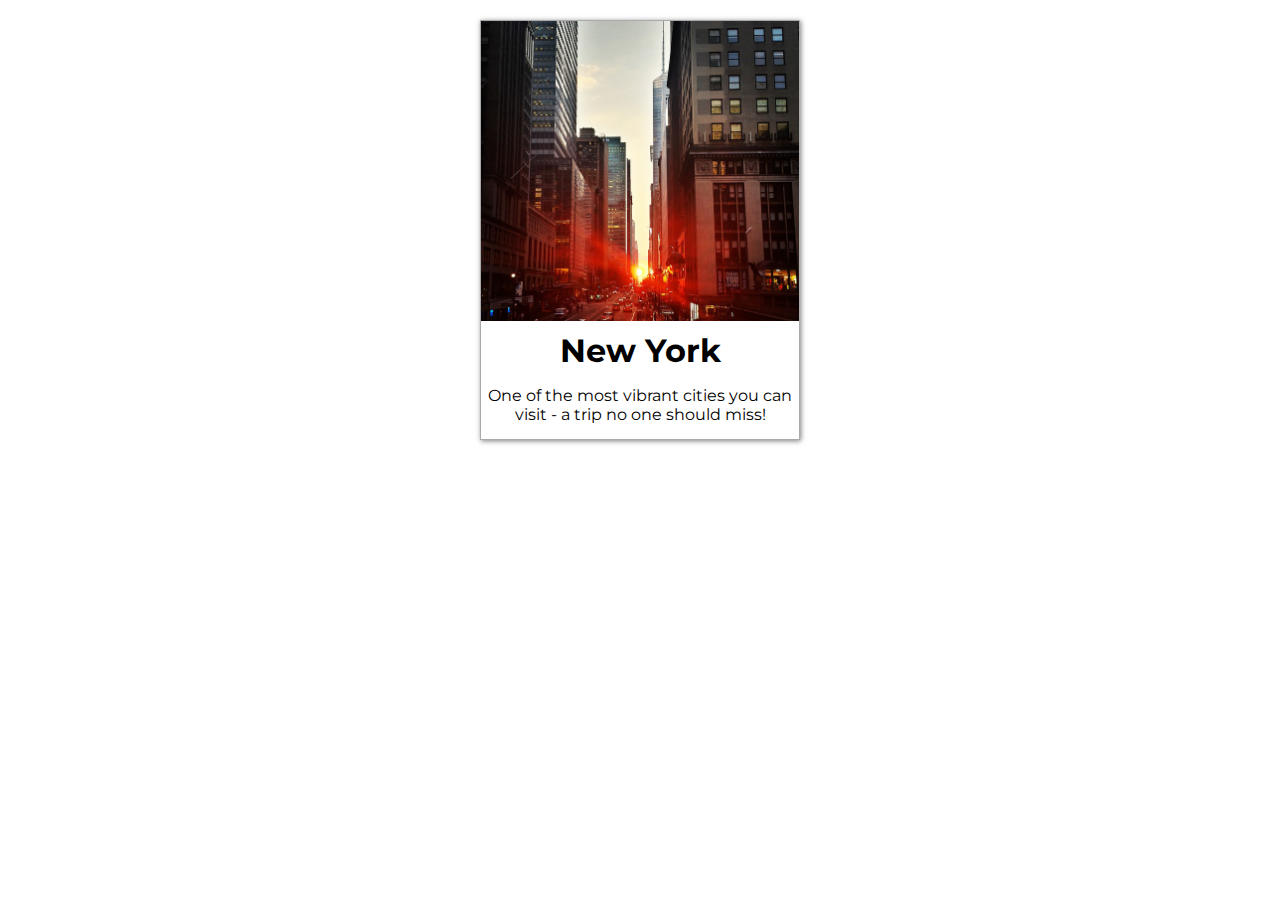
<file: intro/index.html>
<!DOCTYPE html>
<html lang="en">

<head>
    <meta charset="UTF-8">
    <meta name="viewport" content="width=device-width, initial-scale=1.0">
    <meta http-equiv="X-UA-Compatible" content="ie=edge">
    <title>CSS Course</title>
    <link href="https://fonts.googleapis.com/css?family=Montserrat" rel="stylesheet">
    <style>
        body {
            font-family: "Montserrat", sans-serif;
        }

        .destination {
            box-sizing: border-box;
            width: 320px;
            height: 420px;
            margin: 20px auto;
            border: 1px solid #aaa;
            box-shadow: 1px 1px 5px rgba(0, 0, 0, 0.5);
            cursor: pointer;
            transition: background-color 400ms ease-out;
        }

        .destination:hover,
        .destination:active {
            background-color: #fa923f;
            color: white;
        }

        .thumbnail {
            width: 100%;
            height: 300px;
            overflow: hidden;
        }

        .thumbnail img {
            width: 100%;
        }

        .content {
            text-align: center;
        }

        .content h1 {
            margin: 10px 0;
        }

    </style>
</head>

<body>
    <div class="destination">
        <div class="thumbnail">
            <img src="new-york.jpg" alt="Sunset in New York">
        </div>
        <div class="content">
            <h1>New York</h1>
            <p>One of the most vibrant cities you can visit - a trip no one should miss!</p>
        </div>
    </div>
</body>

</html>
</file>
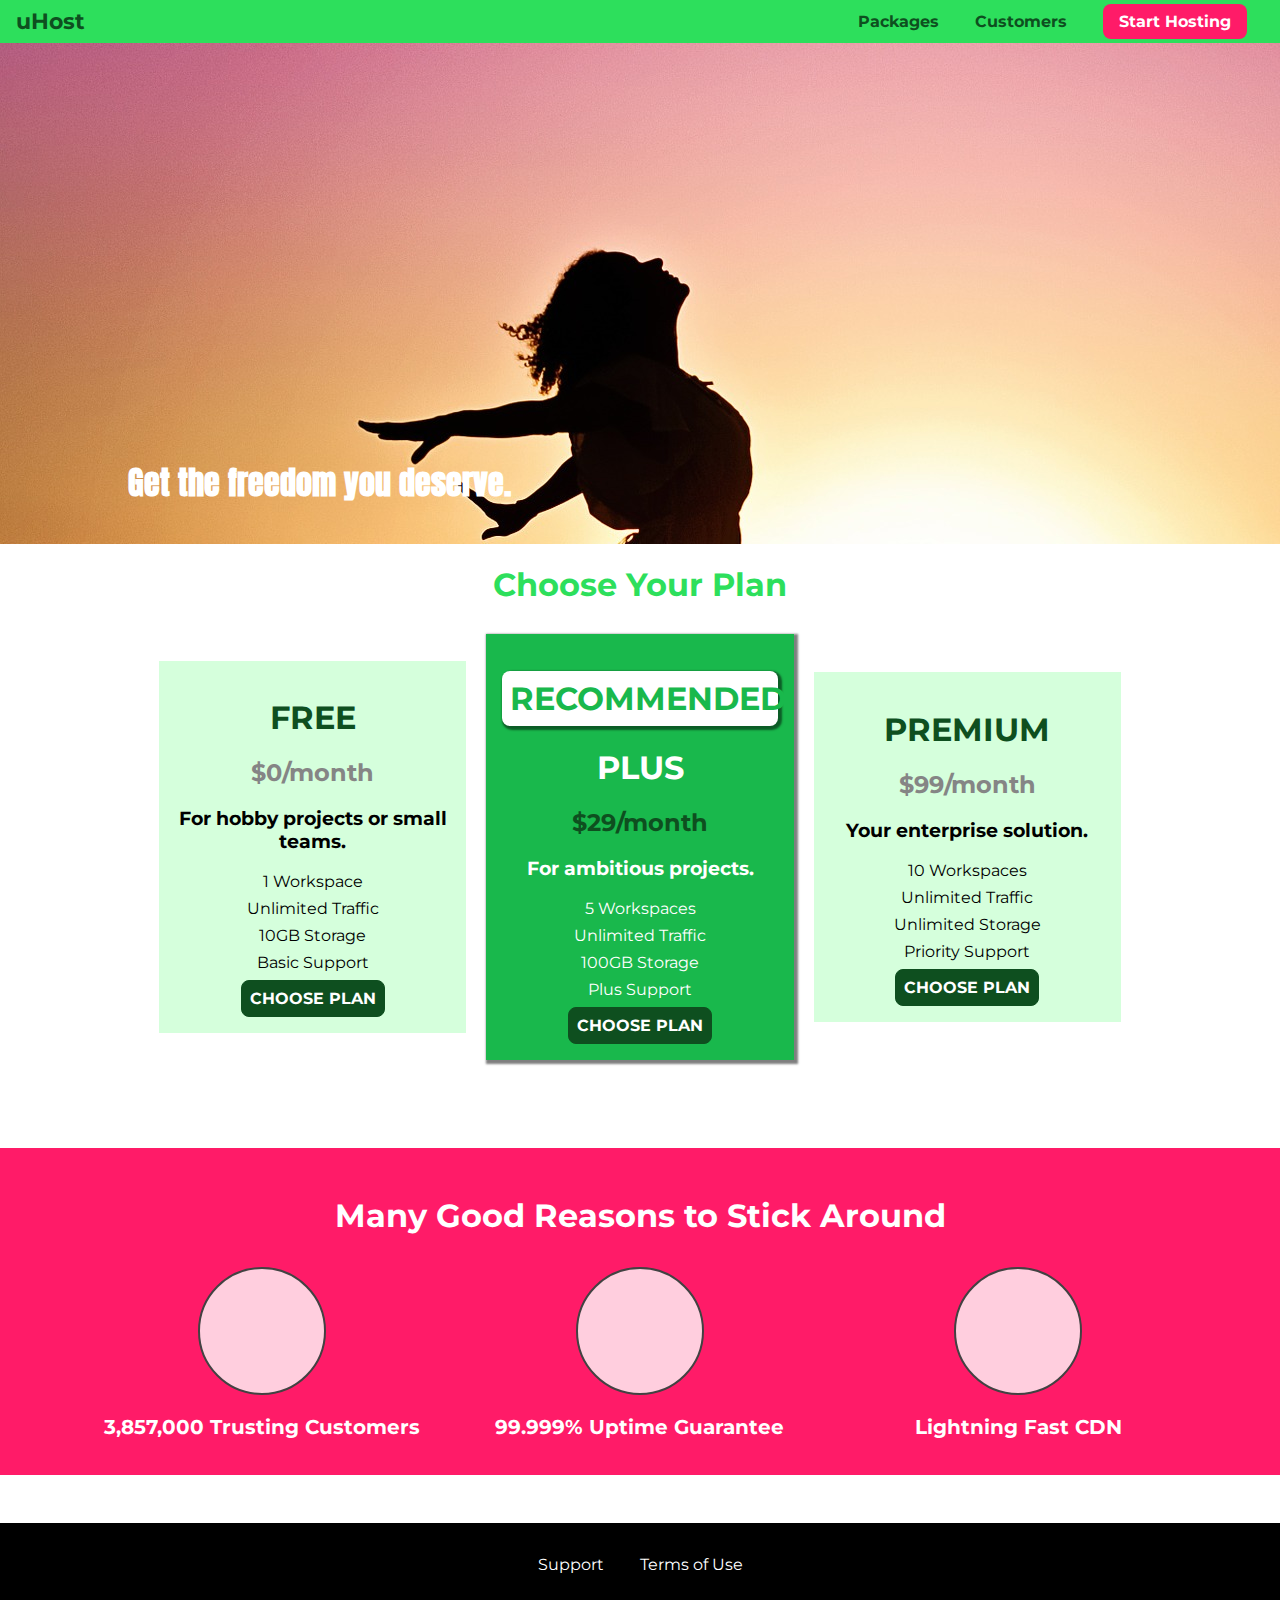
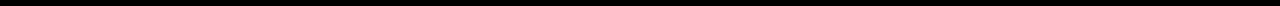
<file: practice06/index.html>
<!DOCTYPE html>
<html lang="en">

<head>
    <meta charset="UTF-8">
    <meta http-equiv="X-UA-Compatible" content="ie=edge">
    <title>uHost</title>
    <link rel="shortcut icon" href="favicon.png">
    <link href="https://fonts.googleapis.com/css?family=Anton" rel="stylesheet">
    <link href="https://fonts.googleapis.com/css?family=Montserrat:400,700" rel="stylesheet">
    <link rel="stylesheet" href="shared.css">
    <link rel="stylesheet" href="main.css">
</head>

<body>
    <header class="main-header">
        <div>
            <a href="index.html" class="main-header__brand">
                uHost
            </a>
        </div>
        <nav class="main-nav">
            <ul class="main-nav__items">
                <li class="main-nav__item">
                    <a href="packages/index.html">Packages</a>
                </li>
                <li class="main-nav__item">
                    <a href="customers/index.html">Customers</a>
                </li>
                <li class="main-nav__item main-nav__item--cta">
                    <a href="start-hosting/index.html">Start Hosting</a>
                </li>
            </ul>
        </nav>
    </header>
    <main>
        <section id="product-overview">
            <h1 id="product-overview__slogan">Get the freedom you deserve.</h1>
        </section>
        <section id="plans">
            <h1 class="section-title">Choose Your Plan</h1>
            <div class="plan__list">
                <article class="plan">
                    <h1 class="plan__title">FREE</h1>
                    <h2 class="plan__price">$0/month</h2>
                    <h3>For hobby projects or small teams.</h3>
                    <ul class="plan__features">
                        <li class="plan__feature">1 Workspace</li>
                        <li class="plan__feature">Unlimited Traffic</li>
                        <li class="plan__feature">10GB Storage</li>
                        <li class="plan__feature">Basic Support</li>
                    </ul>
                    <div>
                        <button class="button">CHOOSE PLAN</button>
                    </div>
                </article>
                <article class="plan plan--highlighted">
                    <h1 class="plan__annotation">RECOMMENDED</h1>
                    <h1 class="plan__title">PLUS</h1>
                    <h2 class="plan__price">$29/month</h2>
                    <h3>For ambitious projects.</h3>
                    <ul class="plan__features">
                        <li class="plan__feature">5 Workspaces</li>
                        <li class="plan__feature">Unlimited Traffic</li>
                        <li class="plan__feature">100GB Storage</li>
                        <li class="plan__feature">Plus Support</li>
                    </ul>
                    <div>
                        <button class="button">CHOOSE PLAN</button>
                    </div>
                </article>
                <article class="plan">
                    <h1 class="plan__title">PREMIUM</h1>
                    <h2 class="plan__price">$99/month</h2>
                    <h3>Your enterprise solution.</h3>
                    <ul class="plan__features">
                        <li class="plan__feature">10 Workspaces</li>
                        <li class="plan__feature">Unlimited Traffic</li>
                        <li class="plan__feature">Unlimited Storage</li>
                        <li class="plan__feature">Priority Support</li>
                    </ul>
                    <div>
                        <button class="button">CHOOSE PLAN</button>
                    </div>
                </article>
            </div>
        </section>
        <section id="key-features">
            <h1 class="section-title">Many Good Reasons to Stick Around</h1>
            <ul class="key-feature__list">
                <li class="key-feature">
                    <div class="key-feature__image">

                    </div>
                    <p class="key-feature__description">3,857,000 Trusting Customers</p>
                </li>
                <li class="key-feature">
                    <div class="key-feature__image">

                    </div>
                    <p class="key-feature__description">99.999% Uptime Guarantee</p>
                </li>
                <li class="key-feature">
                    <div class="key-feature__image">

                    </div>
                    <p class="key-feature__description">Lightning Fast CDN</p>
                </li>
            </ul>
        </section>
    </main>
    <footer class="main-footer">
        <nav>
            <ul class="main-footer__links">
                <li class="main-footer__link">
                    <a href="#">Support</a>
                </li>
                <li class="main-footer__link">
                    <a href="#">Terms of Use</a>
                </li>
            </ul>
        </nav>
    </footer>
</body>

</html>
</file>
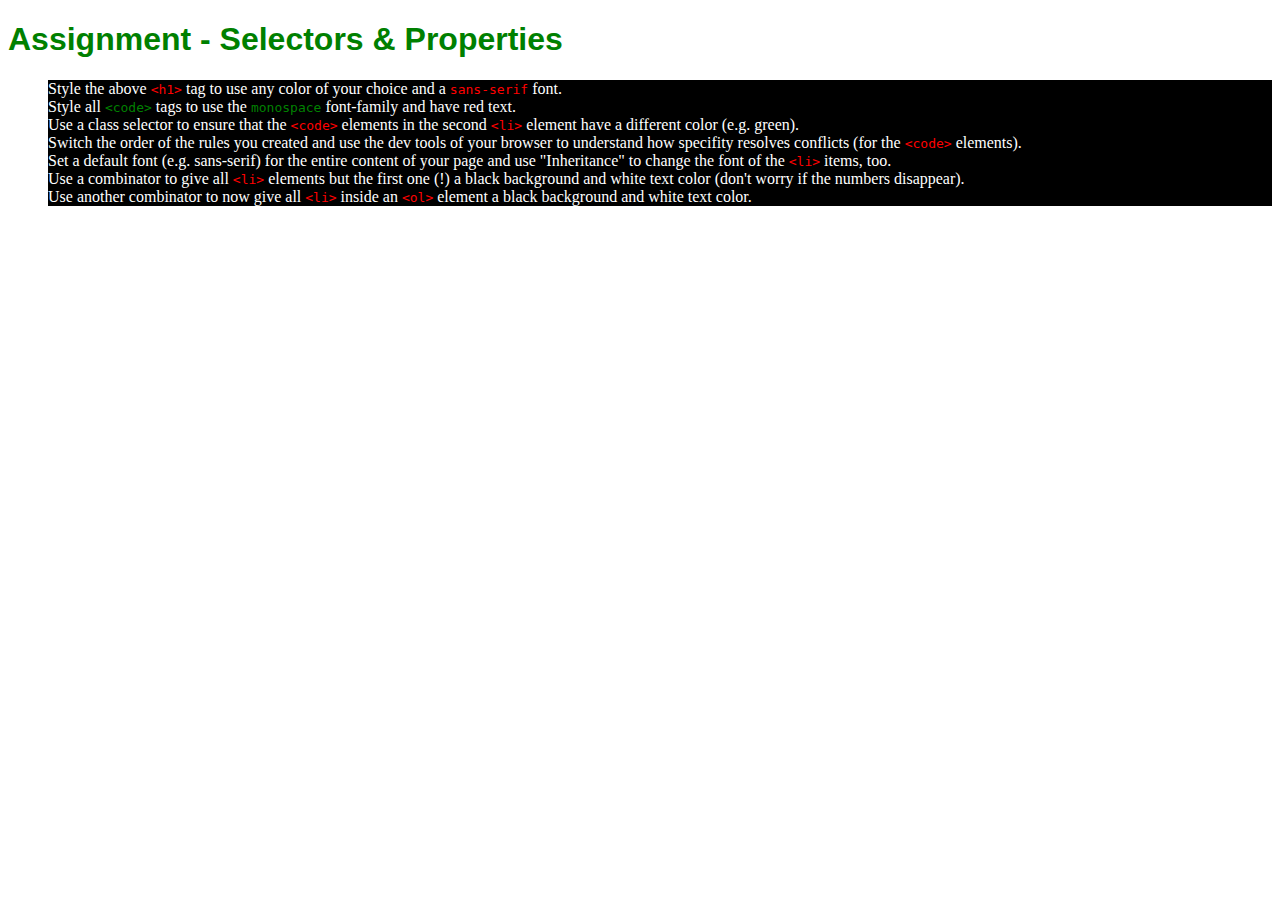
<file: practice1/index.html>
<!DOCTYPE html>
<html lang="en">
<head>
    <meta charset="UTF-8">
    <meta name="viewport" content="width=device-width, initial-scale=1.0">
    <meta http-equiv="X-UA-Compatible" content="ie=edge">
    <title>CSS Course</title>
    <link rel="stylesheet" href="main.css">
</head>
<body>
    <h1 id="assignment-instructions">Assignment - Selectors &amp; Properties</h1>
    <ol>
        <li>Style the above <code>&lt;h1&gt;</code> tag to use any color of your choice and a <code>sans-serif</code> font.</li>
        <li class="second-li">Style all <code>&lt;code&gt;</code> tags to use the <code>monospace</code> font-family and have red text.</li>
        <li>Use a class selector to ensure that the <code>&lt;code&gt;</code> elements in the second <code>&lt;li&gt;</code> element have a different color (e.g. green).</li>
        <li>Switch the order of the rules you created and use the dev tools of your browser to understand how specifity resolves conflicts (for the <code>&lt;code&gt;</code> elements).</li>
        <li>Set a default font (e.g. sans-serif) for the entire content of your page and use "Inheritance" to change the font of the <code>&lt;li&gt;</code> items, too.</li>
        <li>Use a combinator to give all <code>&lt;li&gt;</code> elements but the first one (!) a black background and white text color (don't worry if the numbers disappear).</li>
        <li>Use another combinator to now give all <code>&lt;li&gt;</code> inside an <code>&lt;ol&gt;</code> element a black background and white text color.</li>
    </ol>
</body>
</html>
</file>
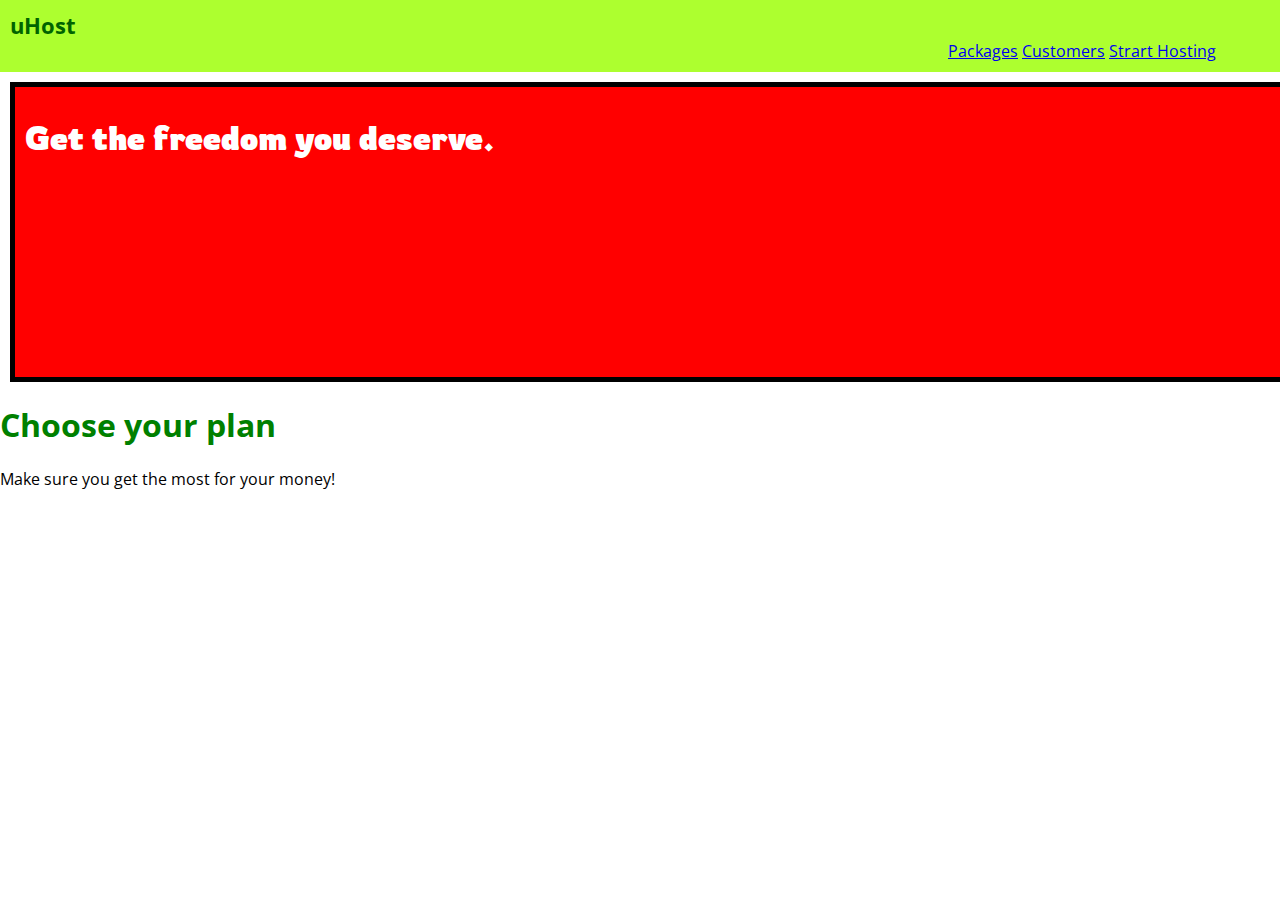
<file: section01/index.html>
<!DOCTYPE html>
<html lang="en">

<head>
    <meta charset="UTF-8">
    <meta http-equiv="X-UA-Compatible" content="ie=edge">
    <title>uHost</title>
    <link rel="shortcut icon" href="favicon.png">
    <link rel="stylesheet" href="main.css">

<!--   For Fonts -->
    <link rel="preconnect" href="https://fonts.googleapis.com">
    <link rel="preconnect" href="https://fonts.gstatic.com" crossorigin>

    <!--   Rowdies Font -->
    <!--   Open Sans Condensed Font -->
    <link href="https://fonts.googleapis.com/css2?family=Open+Sans+Condensed:wght@300&family=Rowdies:wght@700&display=swap" rel="stylesheet">
</head>

<body>
    <header class="main-header">
        <div>
            <a href="index.html" class="main-header__brand">
                uHost
            </a>
        </div>
        <nav class="main-nav">
            <ul class="nav-items">
                <li class="nav-item">
                    <a href="packages/index.html">Packages</a>
                </li>
                <li class="nav-item">
                    <a href="customers/index.html">Customers</a>
                </li>
                 <li class="nav-item">
                    <a href="start-hostins/index.html">Strart Hosting</a>
                </li>
            </ul>
        </nav>
    </header>
    <main>
        <section id="product-overview">
            <h1>Get the freedom you deserve.</h1>
        </section>
        <section id="plans">
            <h1 class="selection-title">Choose your plan</h1>
            <p>Make sure you get the most for your money!</p>
        </section>
    </main>
</body>

</html>
</file>
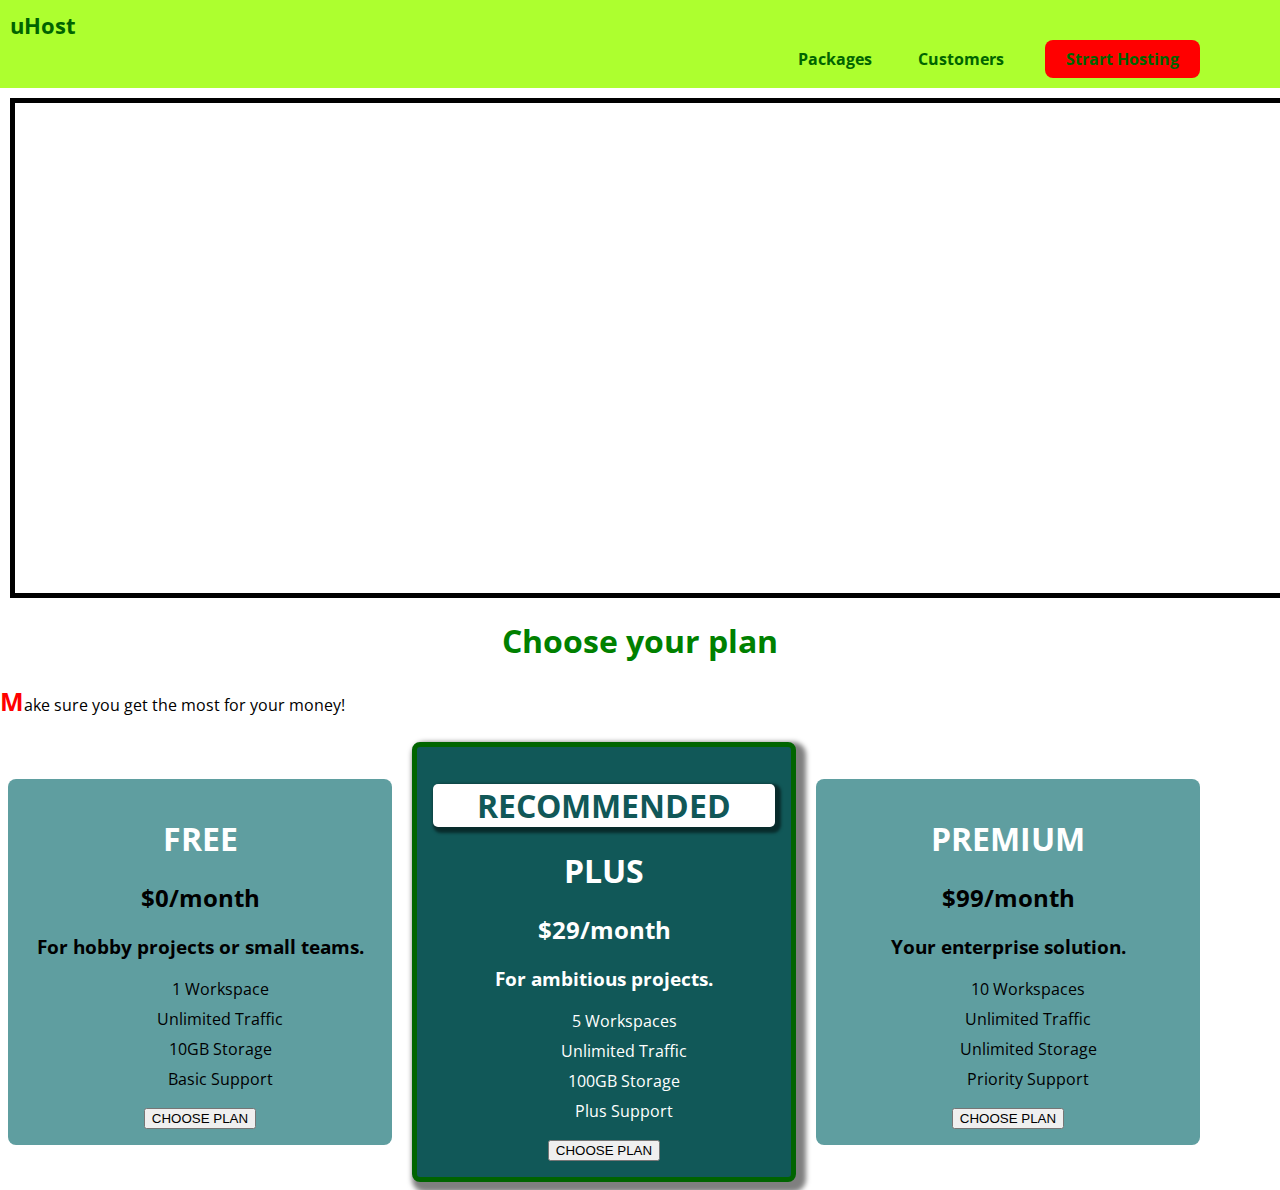
<file: section03/index.html>
<!DOCTYPE html>
<html lang="en">

<head>
    <meta charset="UTF-8">
    <meta http-equiv="X-UA-Compatible" content="ie=edge">
    <title>uHost</title>
    <link rel="shortcut icon" href="favicon.png">
    <link rel="stylesheet" href="main.css">

<!--   For Fonts -->
    <link rel="preconnect" href="https://fonts.googleapis.com">
    <link rel="preconnect" href="https://fonts.gstatic.com" crossorigin>

    <!--   Rowdies Font -->
    <!--   Open Sans Condensed Font -->
    <link href="https://fonts.googleapis.com/css2?family=Open+Sans+Condensed:wght@300&family=Rowdies:wght@700&display=swap" rel="stylesheet">
</head>

<body>
    <header class="main-header">
        <div>
            <a href="index.html" class="main-header__brand">
                uHost
            </a>
        </div>
        <nav class="main-nav">
            <ul class="nav-items">
                <li class="nav-item">
                    <a href="packages/index.html">Packages</a>
                </li>
                <li class="nav-item">
                    <a href="customers/index.html">Customers</a>
                </li>
                 <li class="nav-item nav-item--cta">
                    <a href="start-hostins/index.html">Strart Hosting</a>
                </li>
            </ul>
        </nav>
    </header>
    <main>
        <section id="product-overview">
            <h1>Get the freedom you deserve.</h1>
        </section>
        <section id="plans">
            <h1 class="selection-title">Choose your plan</h1>
            <p>Make sure you get the most for your money!</p>
            <div>
                <article class="plan">
                    <h1>FREE</h1>
                    <h2>$0/month</h2>
                    <h3>For hobby projects or small teams.</h3>
                    <ul class="plan__features">
                        <li>1 Workspace</li>
                        <li>Unlimited Traffic</li>
                        <li>10GB Storage</li>
                        <li>Basic Support</li>
                    </ul>
                    <div>
                        <button>CHOOSE PLAN</button>
                    </div>
                </article>
                <article class="plan plan--highlighted">
                    <h1 class="plan__annotation">RECOMMENDED</h1>
                    <h1>PLUS</h1>
                    <h2>$29/month</h2>
                    <h3>For ambitious projects.</h3>
                    <ul class="plan__features">
                        <li>5 Workspaces</li>
                        <li>Unlimited Traffic</li>
                        <li>100GB Storage</li>
                        <li>Plus Support</li>
                    </ul>
                    <div>
                        <button>CHOOSE PLAN</button>
                    </div>
                </article>
                <article class="plan">
                    <h1>PREMIUM</h1>
                    <h2>$99/month</h2>
                    <h3>Your enterprise solution.</h3>
                    <ul class="plan__features">
                        <li>10 Workspaces</li>
                        <li>Unlimited Traffic</li>
                        <li>Unlimited Storage</li>
                        <li>Priority Support</li>
                    </ul>
                    <div>
                        <button>CHOOSE PLAN</button>
                    </div>
                </article>
            </div>
        </section>
    </main>
</body>

</html>
</file>
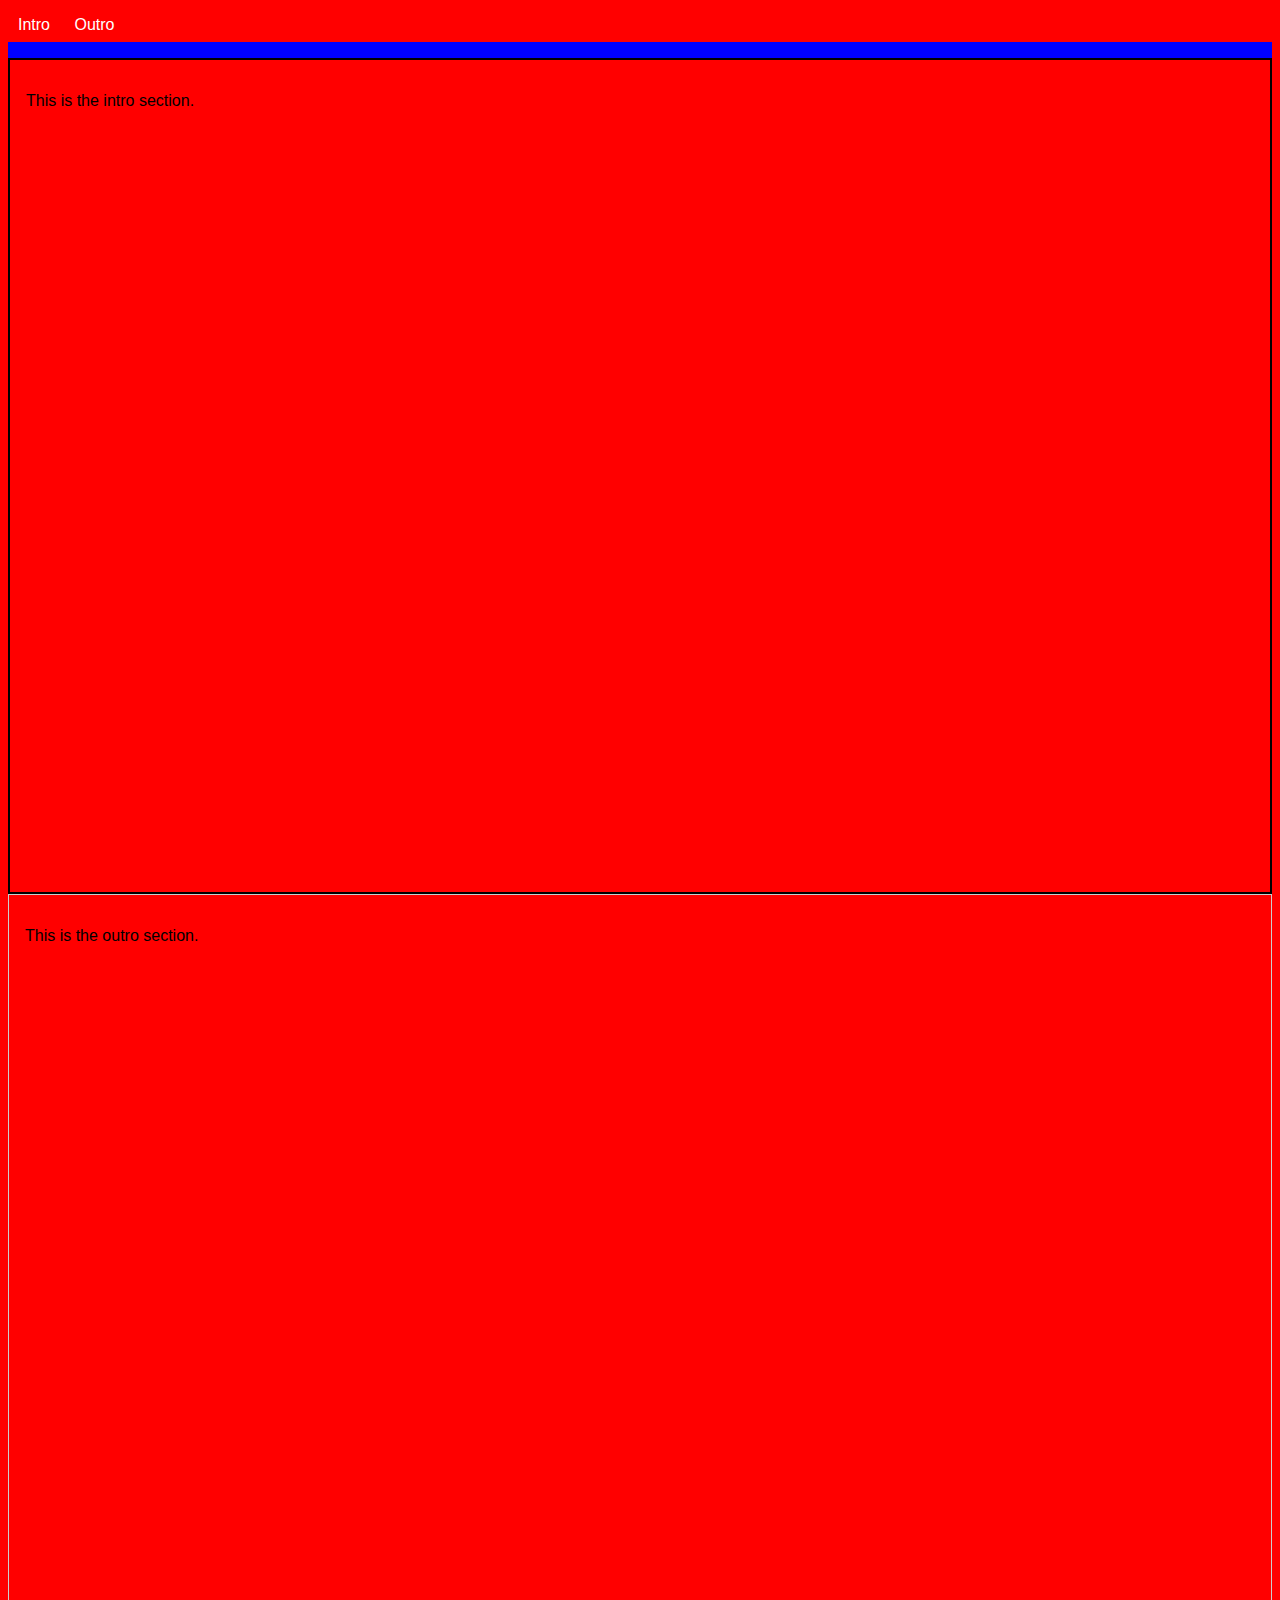
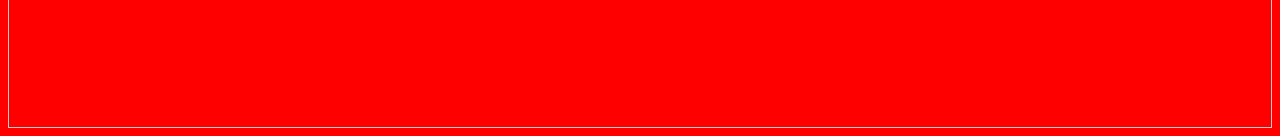
<file: section04/index.html>
<!DOCTYPE html>
<html lang="en">

<head>
    <meta charset="UTF-8">
    <meta name="viewport" content="width=device-width, initial-scale=1.0">
    <meta http-equiv="X-UA-Compatible" content="ie=edge">
    <title>CSS Course</title>
    <link rel="stylesheet" href="main.css">
</head>

<body>
    <nav>
        <a href="#intro" class="active">Intro</a>
        <a href="#outro">Outro</a>
    </nav>
    <section id="intro" class="main-section highlighted">
        <p>This is the intro section.</p>
    </section>
    <section id="outro" class="main-section">
        <p>This is the outro section.</p>
    </section>

</body>

</html>
</file>
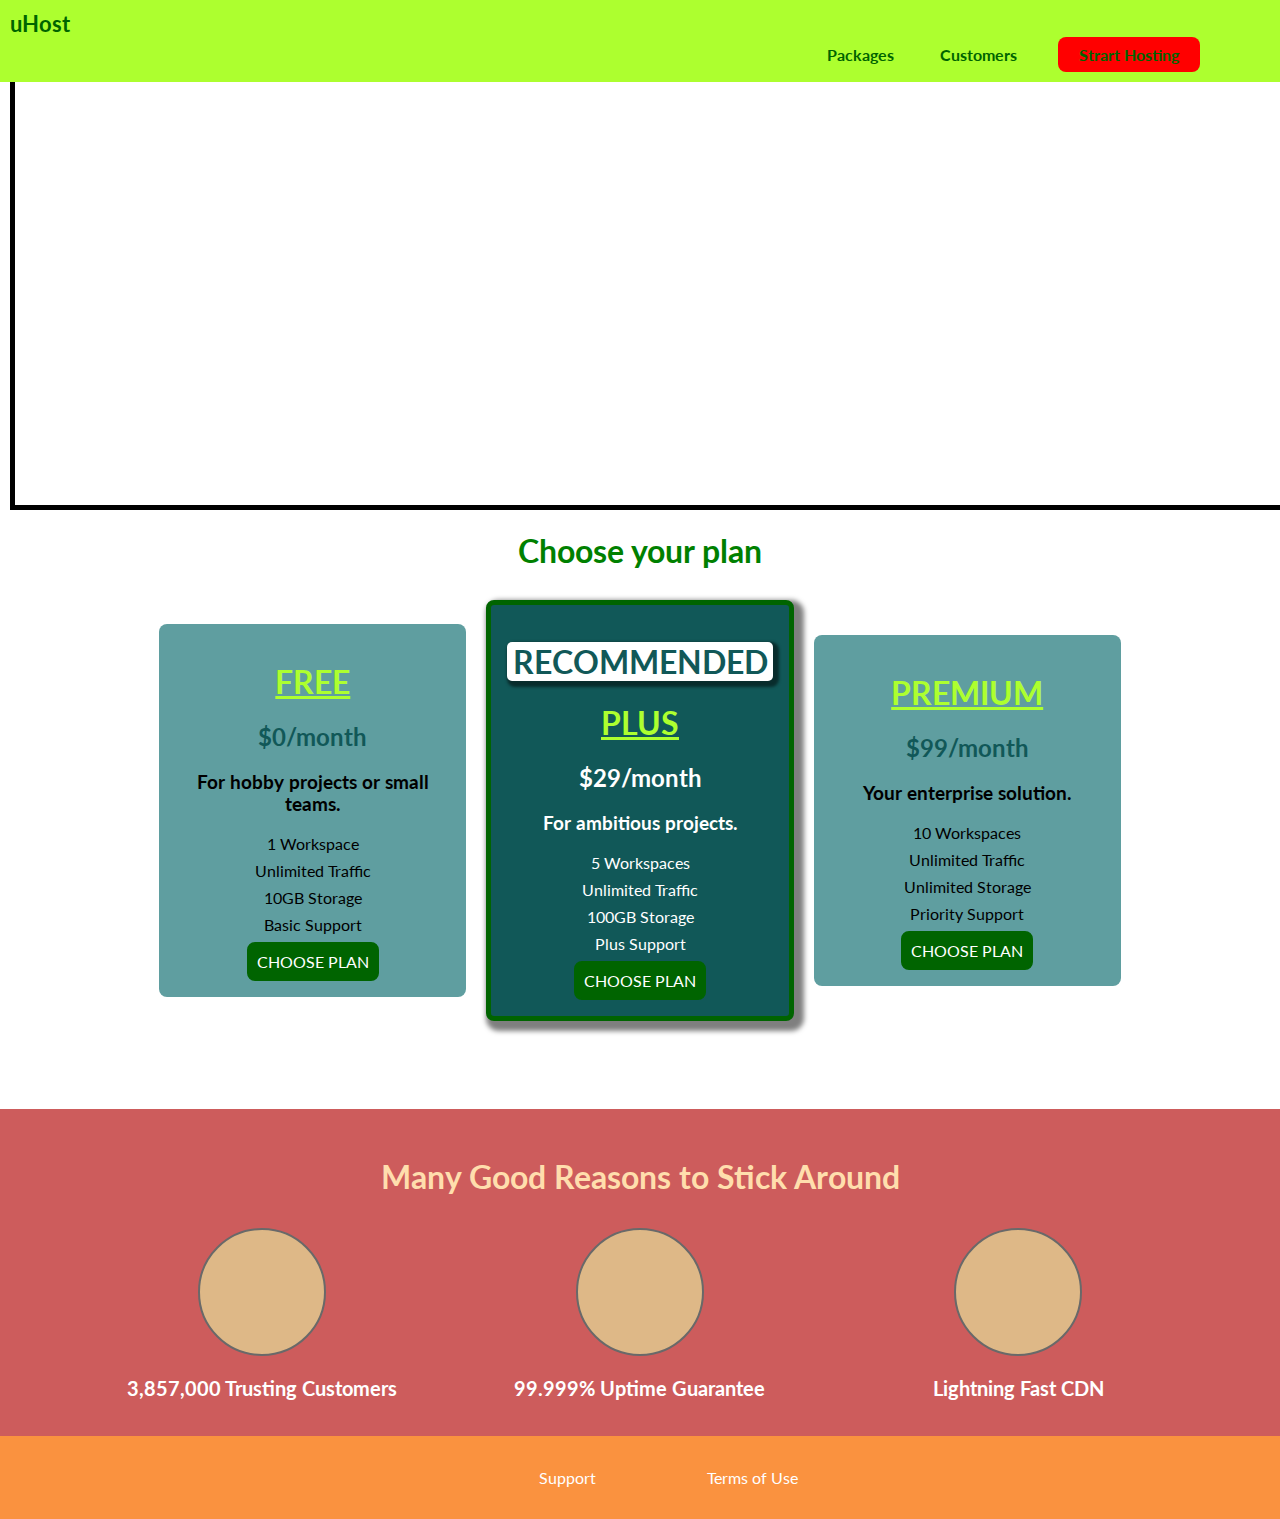
<file: section05/index.html>
<!DOCTYPE html>
<html lang="en">

<head>
    <meta charset="UTF-8">
    <meta http-equiv="X-UA-Compatible" content="ie=edge">
    <title>uHost</title>
    <link rel="shortcut icon" href="favicon.png">
    <link rel="stylesheet" href="shared.css">
    <link rel="stylesheet" href="main.css">

<!--   For Fonts -->
    <link rel="preconnect" href="https://fonts.googleapis.com">
    <link rel="preconnect" href="https://fonts.gstatic.com" crossorigin>
    <link href="https://fonts.googleapis.com/css2?family=Lato&family=Open+Sans+Condensed:wght@300&family=Rowdies:wght@700&display=swap" rel="stylesheet">

    <!--   Rowdies Font -->
    <!--   Open Sans Condensed Font -->
    <link href="https://fonts.googleapis.com/css2?family=Open+Sans+Condensed:wght@300&family=Rowdies:wght@700&display=swap" rel="stylesheet">
</head>

<body>
    <div class="background"></div>
    <header class="main-header">
        <div>
            <a href="index.html" class="main-header__brand">
                uHost
            </a>
        </div>
        <nav class="main-nav">
            <ul class="nav-items">
                <li class="nav-item">
                    <a href="packages/index.html">Packages</a>
                </li>
                <li class="nav-item">
                    <a href="customers/index.html">Customers</a>
                </li>
                 <li class="nav-item nav-item--cta">
                    <a href="start-hostins/index.html">Strart Hosting</a>
                </li>
            </ul>
        </nav>
    </header>
    <main>
        <section id="product-overview">
            <h1>Get the freedom you deserve.</h1>
        </section>
        <section id="plans">
            <h1 class="section-title">Choose your plan</h1>
            <div class="plan__list">
                <article class="plan">
                    <h1 class="plan__title">FREE</h1>
                    <h2 class="plan__price">$0/month</h2>
                    <h3>For hobby projects or small teams.</h3>
                    <ul class="plan__features">
                        <li>1 Workspace</li>
                        <li>Unlimited Traffic</li>
                        <li>10GB Storage</li>
                        <li>Basic Support</li>
                    </ul>
                    <div>
                        <button class="button">CHOOSE PLAN</button>
                    </div>
                </article>
                <article class="plan plan--highlighted">
                    <h1 class="plan__annotation">RECOMMENDED</h1>
                    <h1 class="plan__title">PLUS</h1>
                    <h2 class="plan__price">$29/month</h2>
                    <h3>For ambitious projects.</h3>
                    <ul class="plan__features">
                        <li>5 Workspaces</li>
                        <li>Unlimited Traffic</li>
                        <li>100GB Storage</li>
                        <li>Plus Support</li>
                    </ul>
                    <div>
                        <button class="button">CHOOSE PLAN</button>
                    </div>
                </article>
                <article class="plan">
                    <h1 class="plan__title">PREMIUM</h1>
                    <h2 class="plan__price">$99/month</h2>
                    <h3>Your enterprise solution.</h3>
                    <ul class="plan__features">
                        <li>10 Workspaces</li>
                        <li>Unlimited Traffic</li>
                        <li>Unlimited Storage</li>
                        <li>Priority Support</li>
                    </ul>
                    <div>
                        <button class="button">CHOOSE PLAN</button>
                    </div>
                </article>
            </div>
        </section>
        <section id="key-features">
            <h1 class="section-title">Many Good Reasons to Stick Around</h1>
            <ul class="key-features__list">
                <li class="key-feature">
                    <div class="key-feature__image">

                    </div>
                    <p class="key-feature__description">3,857,000 Trusting Customers</p>
                </li>
                <li class="key-feature">
                    <div class="key-feature__image">

                    </div>
                    <p class="key-feature__description">99.999% Uptime Guarantee</p>
                </li>
                <li class="key-feature">
                    <div class="key-feature__image">

                    </div>
                    <p class="key-feature__description">Lightning Fast CDN</p>
                </li>
            </ul>
        </section>
    </main>
    <footer class="main-footer">
        <nav>
            <ul class="main-footer__links">
                <li class="main-footer__link">
                    <a href="#">Support</a>
                </li>
                <li class="main-footer__link">
                    <a href="#">Terms of Use</a>
                </li>
            </ul>
        </nav>
    </footer>
</body>

</html>
</file>
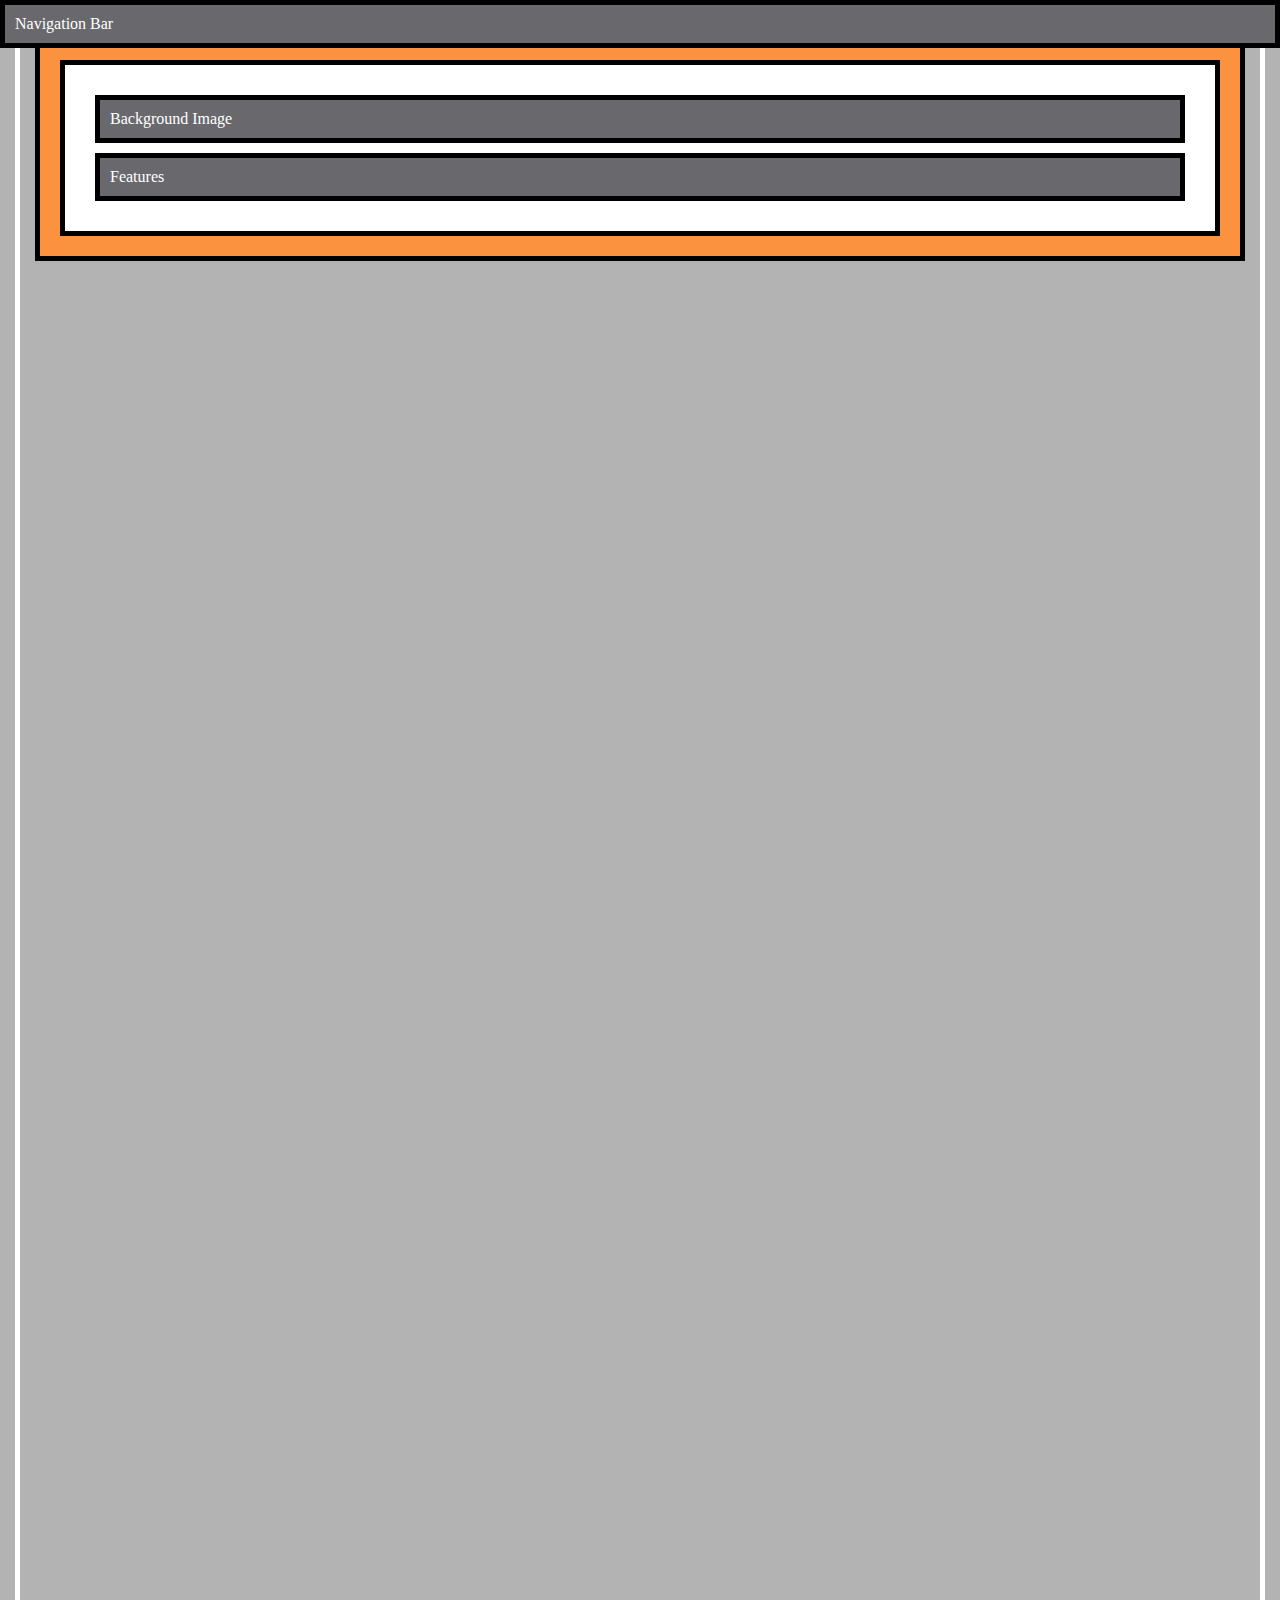
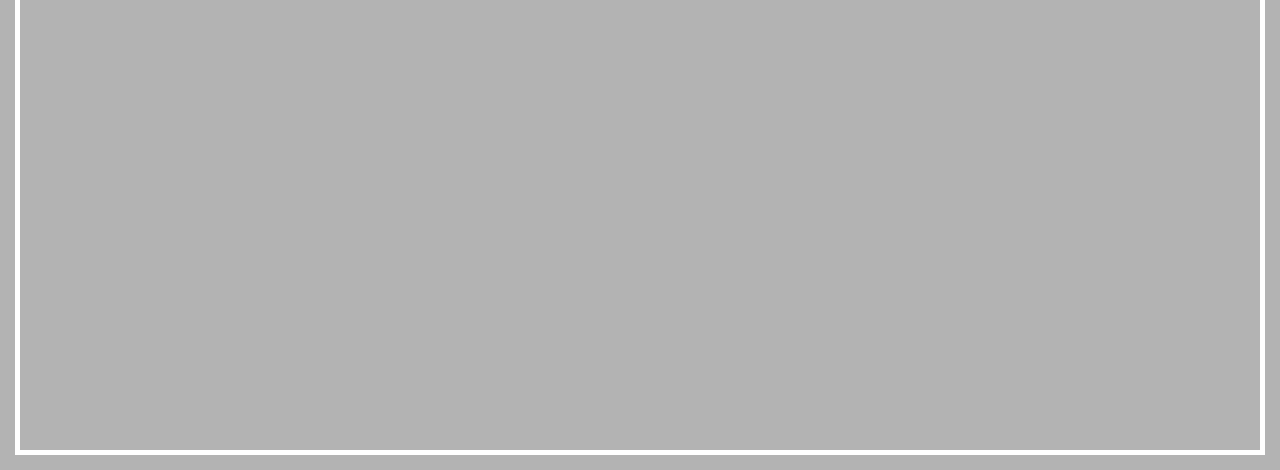
<file: section06/index.html>
<!DOCTYPE html>
<html lang="en">
    <head>
        <meta charset="UTF-8">
        <meta http-equiv="X-UA-Compatible" content="ie=edge">
        <link rel="stylesheet" href="main.css">
        <title>Position</title>
    </head>
    <body>
        <div class="parent">
            <div class="child-1">Navigation Bar</div>
            <div class="child-2">Background Image</div>
            <div class="child-3">Features</div>
        </div>
    </body>
</html>
</file>
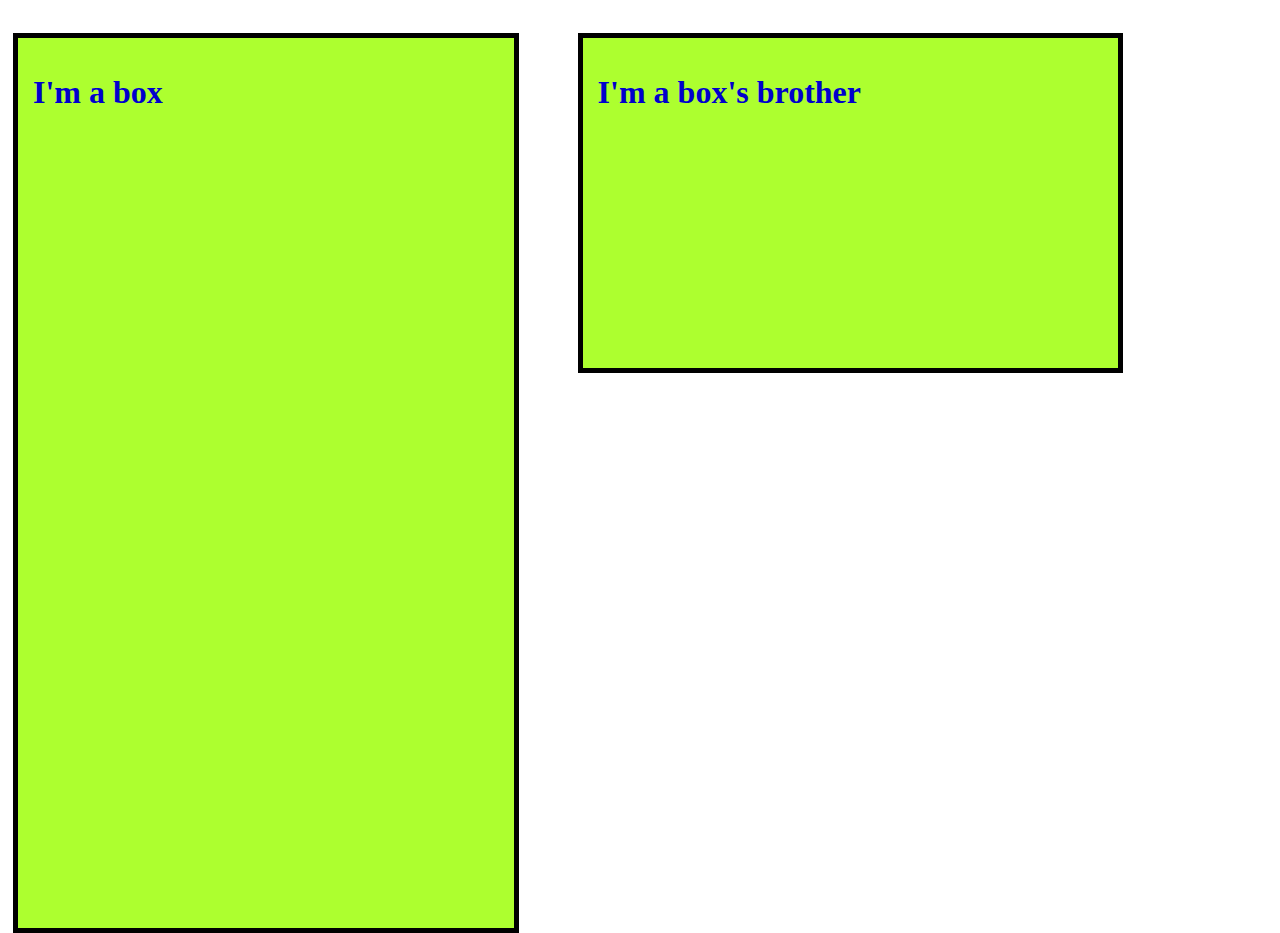
<file: practice03/task/index.html>
<!DOCTYPE html>
<html lang="en">
<head>
    <meta charset="UTF-8">
    <title>Task</title>
    <link rel="stylesheet" href="styles.css">
</head>
<body>
    <div class="box box--first">
        <h1>I'm a box</h1>
    </div>
<!-- strange behavior is margin collapsing -->
    <div class="box">
        <h1>I'm a box's brother</h1>
    </div>
</body>
</html>
</file>
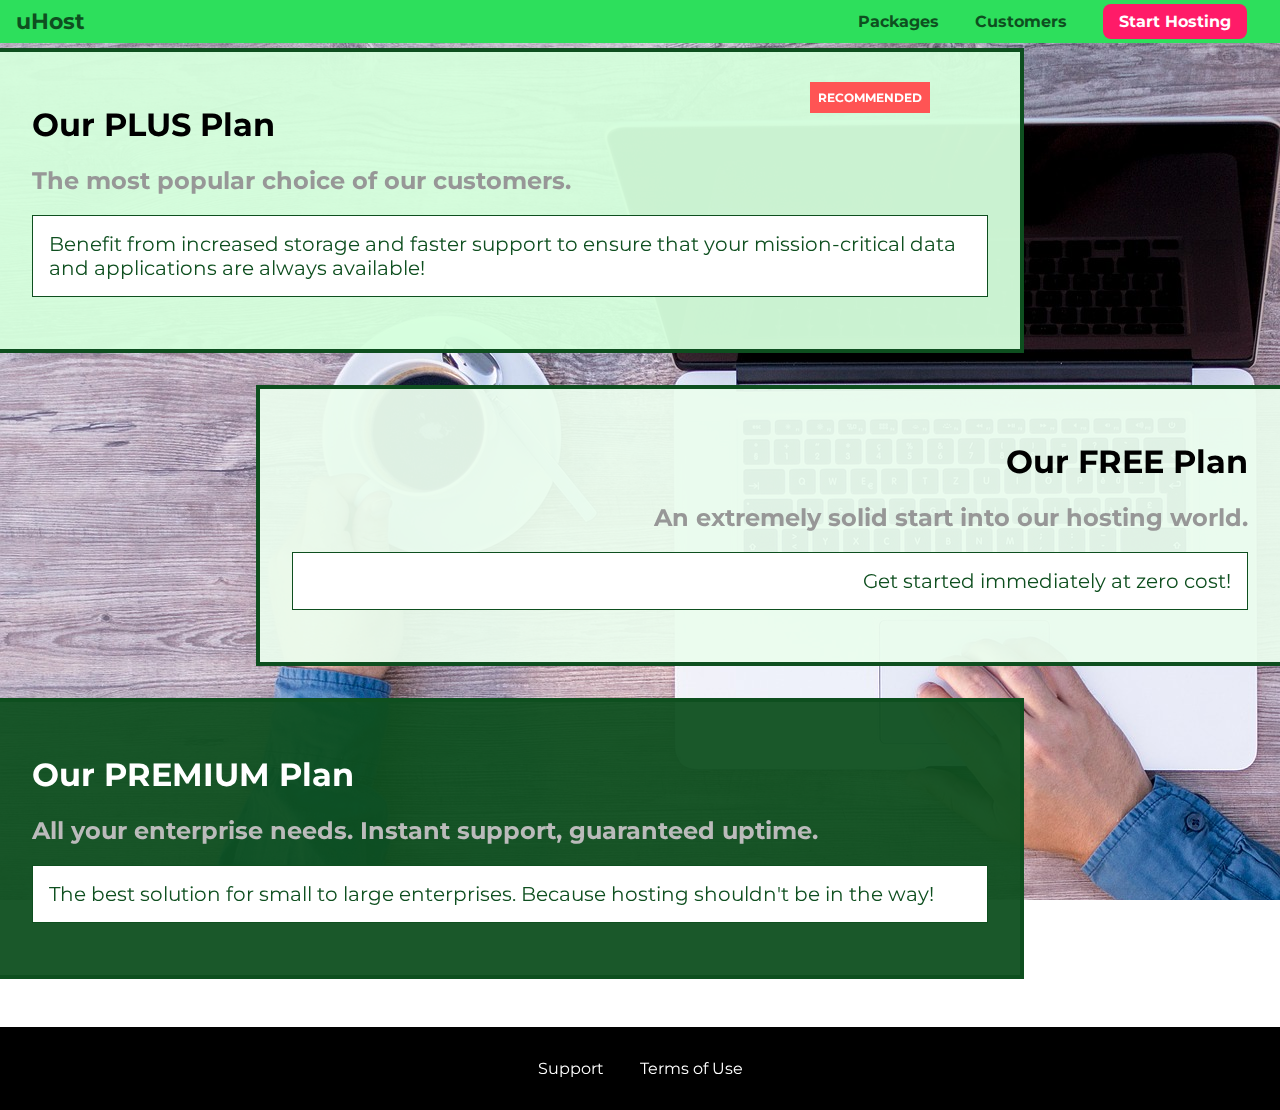
<file: practice06/packages/index.html>
<!DOCTYPE html>
<html lang="en">

<head>
    <meta charset="UTF-8">
    <meta http-equiv="X-UA-Compatible" content="ie=edge">
    <title>uHost</title>
    <link rel="shortcut icon" href="favicon.png">
    <link href="https://fonts.googleapis.com/css?family=Montserrat:400,700" rel="stylesheet">
    <link rel="stylesheet" href="../shared.css">
    <link rel="stylesheet" href="packages.css">
</head>

<body>
    <div class="background"></div>
    <header class="main-header">
        <div>
            <a href="../index.html" class="main-header__brand">
                uHost
            </a>
        </div>
        <nav class="main-nav">
            <ul class="main-nav__items">
                <li class="main-nav__item">
                    <a href="index.html">Packages</a>
                </li>
                <li class="main-nav__item">
                    <a href="../customers/index.html">Customers</a>
                </li>
                <li class="main-nav__item main-nav__item--cta">
                    <a href="../start-hosting/index.html">Start Hosting</a>
                </li>
            </ul>
        </nav>
    </header>
    <main>
        <section class="package" id="plus">
            <a href="#">
                <h1 class="package__title">Our PLUS Plan</h1>
                <h2 class="package__badge">RECOMMENDED</h2>
                <h2 class="package__subtitle">The most popular choice of our customers.</h2>
                <p class="package__info">Benefit from increased storage and faster support to ensure that your mission-critical data and applications
                    are always available!</p>
            </a>
        </section>
        <section class="package" id="free">
            <a href="#">
                <h1 class="package__title">Our FREE Plan</h1>
                <h2 class="package__subtitle">An extremely solid start into our hosting world.</h2>
                <p class="package__info">Get started immediately at zero cost!</p>
            </a>
        </section>
        <div class="clearfix"></div>
        <section class="package" id="premium">
            <a href="#">
                <h1 class="package__title">Our PREMIUM Plan</h1>
                <h2 class="package__subtitle">All your enterprise needs. Instant support, guaranteed uptime. </h2>
                <p class="package__info">The best solution for small to large enterprises. Because hosting shouldn't be in the way!</p>
            </a>
        </section>
    </main>
    <footer class="main-footer">
        <nav>
            <ul class="main-footer__links">
                <li class="main-footer__link">
                    <a href="#">Support</a>
                </li>
                <li class="main-footer__link">
                    <a href="#">Terms of Use</a>
                </li>
            </ul>
        </nav>
    </footer>
</body>

</html>
</file>
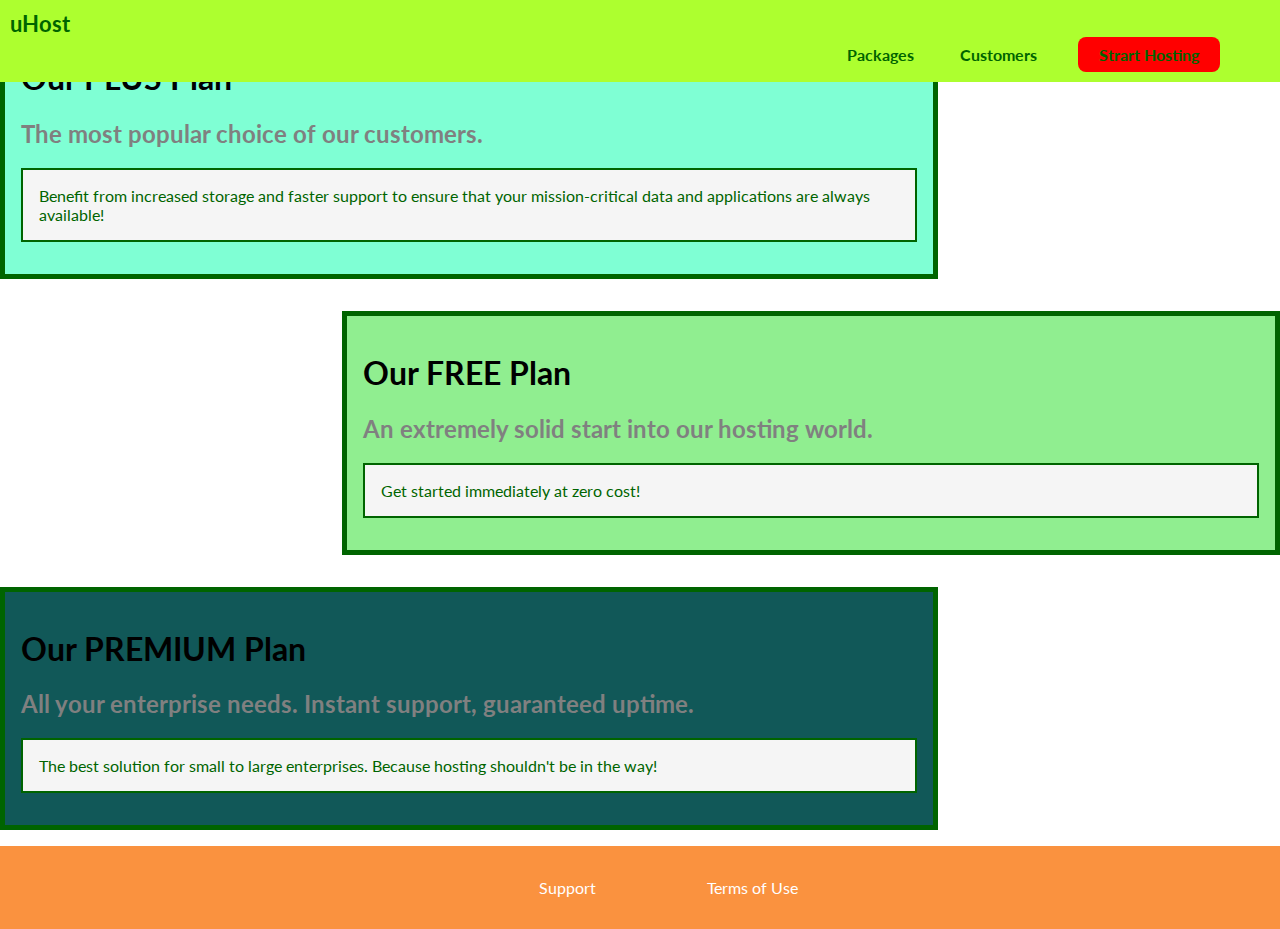
<file: section05/packages/index.html>
<!DOCTYPE html>
<html lang="en">

<head>
    <meta charset="UTF-8">
    <meta http-equiv="X-UA-Compatible" content="ie=edge">
    <title>uHost</title>
    <link rel="shortcut icon" href="favicon.png">
    <link rel="stylesheet" href="../shared.css">
    <link rel="stylesheet" href="packages.css">

    <!--   For Fonts -->
    <link rel="preconnect" href="https://fonts.googleapis.com">
    <link rel="preconnect" href="https://fonts.gstatic.com" crossorigin>
    <link href="https://fonts.googleapis.com/css2?family=Lato&family=Open+Sans+Condensed:wght@300&family=Rowdies:wght@700&display=swap" rel="stylesheet">

    <!--   Rowdies Font -->
    <!--   Open Sans Condensed Font -->
    <link href="https://fonts.googleapis.com/css2?family=Open+Sans+Condensed:wght@300&family=Rowdies:wght@700&display=swap" rel="stylesheet">
</head>

<body>
<header class="main-header">
    <div>
        <a href="../index.html" class="main-header__brand">
            uHost
        </a>
    </div>
    <nav class="main-nav">
        <ul class="nav-items">
            <li class="nav-item">
                <a href="index.html">Packages</a>
            </li>
            <li class="nav-item">
                <a href="../customers/index.html">Customers</a>
            </li>
            <li class="nav-item nav-item--cta">
                <a href="../start-hostins/index.html">Strart Hosting</a>
            </li>
        </ul>
    </nav>
</header>
<main>
    <section class="plan-section" id="plan--plus">
        <a href="#">
            <h1 class="plan__title">Our PLUS Plan</h1>
            <h2 class="plan__annotation">The most popular choice of our customers.</h2>
            <p class="plan__description">Benefit from increased storage and faster support to ensure that your mission-critical data and applications
                are always available!</p>
        </a>
    </section>
    <section class="plan-section" id="plan--free">
        <a href="#">
            <h1 class="plan__title">Our FREE Plan</h1>
            <h2 class="plan__annotation">An extremely solid start into our hosting world.</h2>
            <p class="plan__description">Get started immediately at zero cost!</p>
        </a>
    </section>
    <div class="clearfix"></div>
    <section class="plan-section" id="plan--premium">
        <a href="#">
            <h1 class="plan__title">Our PREMIUM Plan</h1>
            <h2 class="plan__annotation">All your enterprise needs. Instant support, guaranteed uptime. </h2>
            <p class="plan__description">The best solution for small to large enterprises. Because hosting shouldn't be in the way!</p>
        </a>
    </section>
</main>
<footer class="main-footer">
    <nav>
        <ul class="main-footer__links">
            <li class="main-footer__link">
                <a href="#">Support</a>
            </li>
            <li class="main-footer__link">
                <a href="#">Terms of Use</a>
            </li>
        </ul>
    </nav>
</footer>
</body>

</html>
</file>
<file: practice06/shared.css>
* {
    box-sizing: border-box;
}

body {
    font-family: 'Montserrat', sans-serif;
    margin: 0;
}

.main-header {
    width: 100%;
    position: fixed;
    top: 0;
    left: 0;
    background: #2ddf5c;
    padding: 8px 16px;
    z-index: 1;
}

.main-header > div {
    display: inline-block;
    vertical-align: middle;
}

.main-header__brand {
    color: #0e4f1f;
    text-decoration: none;
    font-weight: bold;
    font-size: 22px;
}

.main-nav {
    display: inline-block;
    text-align: right;
    width: calc(100% - 74px);
    vertical-align: middle;
}

.main-nav__items {
    margin: 0;
    padding: 0;
    list-style: none;
}

.main-nav__item {
    display: inline-block;
    margin: 0 16px;
}

.main-nav__item a {
    text-decoration: none;
    color: #0e4f1f;
    font-weight: bold;
    padding: 3px 0;
}

.main-nav__item a:hover,
.main-nav__item a:active {
    color: white;
    border-bottom: 5px solid white;
}

.main-nav__item--cta a {
    color: white;
    background: #ff1b68;
    padding: 8px 16px;
    border-radius: 8px;
}

.main-nav__item--cta a:hover,
.main-nav__item--cta a:active {
    color: #ff1b68;
    background: white;
    border: none;
}

.main-footer {
    background: black;
    padding: 32px;
    margin-top: 48px;
}

.main-footer__links {
    list-style: none;
    margin: 0;
    padding: 0;
    text-align: center;
}

.main-footer__link {
    display: inline-block;
    margin: 0 16px;
}

.main-footer__link a {
    color: white;
    text-decoration: none;
}

.main-footer__link a:hover,
.main-footer__link a:active {
    color: #ccc;
}

.button {
    background: #0e4f1f;
    color: white;
    font: inherit;
    border: 1.5px solid #0e4f1f;
    padding: 8px;
    border-radius: 8px;
    font-weight: bold;
    cursor: pointer;
}

.button:hover,
.button:active {
    background: white;
    color: #0e4f1f;
}

.button:focus {
    outline: none;
}
</file>
<file: practice06/main.css>
#product-overview {
    background: url("freedom.jpg");
    width: 100%;
    height: 528px;
    padding: 10px;
    margin-top: 16px;
    position: relative;
}

.section-title {
    color: #2ddf5c;
    text-align: center;
}

#product-overview h1 {
    color: white;
    font-family: 'Anton', sans-serif;
    position: absolute;
    bottom: 3%;
    left: 10%;
}

.plan__list {
    width: 80%;
    margin: auto;
    text-align: center;
}

.plan {
    background: #d5ffdc;
    text-align: center;
    padding: 16px;
    margin: 8px;
    display: inline-block;
    width: 30%;
    vertical-align: middle;
}

.plan--highlighted {
    background: #19b84c;
    color: white;
    box-shadow: 2px 2px 2px 2px rgba(0, 0, 0, 0.5);
}

.plan__annotation {
    background: white;
    color: #19b84c;
    padding: 8px;
    box-shadow: 2px 2px 2px 2px rgba(0, 0, 0, 0.5);
    border-radius: 8px;
}

.plan__title {
    color: #0e4f1f;
}

.plan__price {
    color: #858585;
}

.plan--highlighted .plan__title {
    color: white;
}

.plan--highlighted .plan__price {
    color: #0e4f1f;
}

.plan__features {
    list-style: none;
    margin: 0;
    padding: 0;
}

.plan__feature {
    margin: 8px 0;
}

#key-features {
    background: #ff1b68;
    margin-top: 80px;
    padding: 16px;
}

#key-features .section-title {
    color: white;
    margin: 32px;
}

.key-feature__list {
    list-style: none;
    margin: 0;
    padding: 0;
    text-align: center;
}

.key-feature {
    display: inline-block;
    width: 30%;
    vertical-align: top;
}

.key-feature__image {
    background: #ffcede;
    width: 128px;
    height: 128px;
    border: 2px solid #424242;
    border-radius: 50%;
    margin: auto;
}

.key-feature__description {
    text-align: center;
    font-weight: bold;
    color: white;
    font-size: 20px;
}
</file>
<file: practice1/main.css>
body {
    font-family: Chalkboard;
}

#assignment-instructions {
    color: green;
    font-family: sans-serif;
}

code {
    color: red;
    font-family: monospace;
}

.second-li code {
    color: green;
}

/*li ~ li {*/
/*    background: black;*/
/*    color: white;*/
/*}*/

ol > li {
    background: black;
    color: white;
}
</file>
<file: section01/main.css>
* {
    box-sizing: border-box;
}

body {
    font-family: 'Open Sans Condensed', sans-serif;
    margin: 0;
}

#product-overview {
    background: red;
    width: 100%;
    height: 300px;
    padding: 10px;
    border: 5px solid black;
    margin: 10px;
}

#product-overview h1 {
    font-family: 'Rowdies', cursive;
}

.selection-title {
    color: green;
    /*font-family: inherit;*/
}

h1 {
    color: white;
    /*font-family: 'Rowdies', cursive;*/
}


.main-header {
    width: 100%;
    background: greenyellow;
    padding: 10px;
}

.main-header > div {
    display: inline-block;
    vertical-align: middle;
}

.main-header__brand {
    color: darkgreen;
    text-decoration: none;      /* turn off default decoration */
    font-size: 22px;
    font-weight: bold;
}


.main-nav {
    text-align: right;
    display: inline-block;
    width: calc(100% - 54px);
    vert-align: middle;
}

.nav-items {
    margin: 0;
    padding: 0;
    list-style: none;
}

.nav-item {
    display: inline-block;
}




/*


.main-nav__items {
    margin: 0;
    padding: 0;
    list-style: none;
}

.main-nav__item {
    display: inline-block;
    margin: 0 16px;
}

.main-nav__item a {
    text-decoration: none;
    color: #0e4f1f;
}

 */
</file>
<file: section03/main.css>
* {
    box-sizing: border-box;
}

body {
    font-family: 'Open Sans Condensed', sans-serif;
    margin: 0;
}

#product-overview {
    background: url("https://images.unsplash.com/photo-1644677851839-af290269c2f9?ixlib=rb-1.2.1&ixid=MnwxMjA3fDB8MHxwaG90by1wYWdlfHx8fGVufDB8fHx8&auto=format&fit=crop&w=1170&q=80");
    width: 100%;
    height: 500px;
    padding: 10px;
    border: 5px solid black;
    margin: 10px;
}

#product-overview h1 {
    font-family: 'Rowdies', cursive;
}

.plan {
    background: cadetblue;
    display: inline-block;
    text-align: center;
    box-sizing: border-box;
    margin: 8px;
    padding: 16px;
    border-radius: 8px;
    width: 30%;
    vertical-align: middle;
}

.plan:hover {
    width: 34%;
    height: 400px;
    border: solid 5px grey;
}

.plan--highlighted {
    border: solid darkgreen 5px;
    background: #115858;
    color: white;
    box-shadow: 5px 5px 5px 5px rgba(0, 0, 0, 0.5);
}

.plan__annotation {
    background: white;
    color: #115858;
    box-shadow: 3px 3px 3px 3px rgba(0, 0, 0, 0.5);
    border-radius: 5px;
}

.plan__features {
    list-style: none;
}

.plan__features li {
    margin: 8px 0;
}

.selection-title {
    color: green;
    /*font-family: inherit;*/
    text-align: center;

}

h1 {
    color: white;
    /*font-family: 'Rowdies', cursive;*/
}


.main-header {
    width: 100%;
    background: greenyellow;
    padding: 10px;

}

.main-header > div {
    display: inline-block;
    vertical-align: middle;
}

.main-header__brand {
    vertical-align: middle;
    color: darkgreen;
    text-decoration: none;      /* turn off default decoration */
    font-size: 22px;
    font-weight: bold;
}


.main-nav {
    text-align: right;
    display: inline-block;
    width: calc(100% - 54px);
}


.nav-items {
    margin: 0;
    padding: 0;
    list-style: none;
}

.nav-item {
    display: inline-block;
    margin: 0 16px;
}

.nav-item a {
    text-decoration: none;      /* turn off default decoration */
    color: darkgreen;
    font-weight: bold;
    padding: 5px;
}

.nav-items a:hover,
.nav-items a:active {
    color: white;
    border-bottom: solid white 5px;
}

p::first-letter {
    font-size: 25px;
    font-weight: bold;
    color: red;
}

.nav-item--cta {
    color: white;
    background: red;
    padding: 8px 16px;
    border-radius: 8px;
}

.nav-items a:hover,
.nav-items a:active {
    border: none;
    color: red;
    background: white;
}
</file>
<file: section04/main.css>
* {
    background: red;
}

body {
    font-family: sans-serif;
}

nav {
    margin-bottom: 16px;
    /*background: #fa923f;*/
    padding: 8px 0;
}

a {
    text-decoration: none;
    color: white;
    margin: 10px;
}

.main-section {
    height: 800px;
    border: 1px solid #ccc;
    padding: 16px;
}

.highlighted {
    border: 2px solid black;
}

body {
    background: blue;
}
</file>
<file: section05/shared.css>
body {
    font-family: 'Lato', sans-serif;
    margin: 0;
}

.main-header {
    width: 100%;
    background: greenyellow;
    padding: 10px;
    vertical-align: middle;
    position: fixed;
    top: 0;
    left: 0;
}

.main-header > div {
    display: inline-block;
    vertical-align: middle;

}

.main-header__brand {
    vertical-align: middle;
    color: darkgreen;
    text-decoration: none;      /* turn off default decoration */
    font-size: 22px;
    font-weight: bold;
}


.main-nav {
    text-align: right;
    display: inline-block;
    width: calc(100% - 54px);
}


.nav-items {
    margin: 0;
    padding: 0;
    list-style: none;
}

.nav-item {
    display: inline-block;
    margin: 0 16px;
}

.nav-item a {
    text-decoration: none;      /* turn off default decoration */
    color: darkgreen;
    font-weight: bold;
    padding: 5px;
}

.nav-items a:hover,
.nav-items a:active {
    color: white;
    border-bottom: solid white 5px;
}

/* псевдоэлемент */
/*p::first-letter {*/
/*    font-size: 25px;*/
/*    font-weight: bold;*/
/*    color: red;*/
/*}*/

.nav-item--cta {
    color: white;
    background: red;
    padding: 8px 16px;
    border-radius: 8px;
}

.nav-items a:hover,
.nav-items a:active {
    border: none;
    color: red;
    background: white;
}




.main-footer {
    background: #fa923f;
    margin: 0;
    padding: 16px;
}

.main-footer__links {
    list-style: none;
    text-align: center;
}

.main-footer__link {
    display: inline-block;
    width: 15%;
}

.main-footer__link a {
    color: white;
    text-decoration: none;
}

.main-footer__link a:hover,
.main-footer__link a:active {
    color: grey;
}
</file>
<file: section05/main.css>
* {
    box-sizing: border-box;
}

body {
    font-family: 'Lato', sans-serif;
    margin: 0;
}

.background {
    background: url("images/plans-background.jpg");
}

#product-overview {
    background: url("https://images.unsplash.com/photo-1644677851839-af290269c2f9?ixlib=rb-1.2.1&ixid=MnwxMjA3fDB8MHxwaG90by1wYWdlfHx8fGVufDB8fHx8&auto=format&fit=crop&w=1170&q=80");
    width: 100%;
    height: 500px;
    padding: 10px;
    border: 5px solid black;
    margin: 10px;
}

#product-overview h1 {
    font-family: 'Rowdies', cursive;
}

.plan__list {
    width: 80%;
    margin: auto;
    text-align: center;
}

.plan {
    background: cadetblue;
    display: inline-block;
    text-align: center;
    box-sizing: border-box;
    margin: 8px;
    padding: 16px;
    border-radius: 8px;
    width: 30%;
    vertical-align: middle;
}

.plan:hover {
    width: 34%;
    height: 400px;
    border: solid 5px grey;
}

.plan--highlighted {
    border: solid darkgreen 5px;
    background: #115858;
    color: white;
    box-shadow: 5px 5px 5px 5px rgba(0, 0, 0, 0.5);
}

.plan__annotation {
    background: white;
    color: #115858;
    box-shadow: 3px 3px 3px 3px rgba(0, 0, 0, 0.5);
    border-radius: 5px;
}

.plan__features {
    list-style: none;
    margin: 0;
    padding: 0;
}

.plan__features li {
    margin: 8px 0;
}

.plan__title {
    color: greenyellow;
    text-decoration: underline;
}

.button {
    background: darkgreen;
    color: white;
    font: inherit;
    border: darkgreen solid 2px;
    border-radius: 8px;
    padding: 8px;
    font-width: bold;
    cursor: pointer;
}

.button:hover,
.button:active {
    background: white;
    color: darkgreen;
}

.button:focus {
    outline: blue solid 8px;
}

.plan__price {
    color: #115858;
}

.plan--highlighted .plan__price {
    color: white;
}

.section-title {
    color: green;
    /*font-family: inherit;*/
    text-align: center;

}

h1 {
    color: white;
    /*font-family: 'Rowdies', cursive;*/
}

#key-features {
    background: indianred;
    margin-top: 80px;
    padding: 16px;
}

#key-features .section-title {
    color: navajowhite;
    margin: 32px;
}

.key-features__list {
    list-style: none;
    margin: 0;
    padding: 0;
    text-align: center;

}

.key-feature {
    display: inline-block;
    width: 30%;
    vertical-align: middle;
}

.key-feature__description {
    text-align: center;
    font-size: 20px;
    color: white;
    font-weight: bold;
}

.key-feature__image {
    background: burlywood;
    width: 128px;
    height: 128px;
    border-radius: 50%;
    border: 2px solid dimgrey;
    margin: auto;
}
</file>
<file: section06/main.css>
html {
    background: #b3b3b3;
    padding: 15px;
    border: 5px solid white;
    margin: 15px;
    height: 2000px;
}

body {
    background: #fa923f;
    padding: 20px;
    border: 5px solid black;
    margin: 0;
  }
  
.parent {
    background: white;
    padding: 20px;
    border: 5px solid black;
    margin: 0;
  }
  
.parent div {
    background: rgb(105, 105, 109);
    color: white;
    padding: 10px;
    border: 5px solid black;
    margin: 10px;
}

.parent .child-1 {
    position: fixed;
    width: 100%;
    margin: 0;
    top: 0;
    left: 0;
    box-sizing: border-box;
}
</file>
<file: practice03/task/styles.css>
.box {
    background: greenyellow;
    color: mediumblue;
    border: black solid 5px;
    padding: 15px;
    margin: 25px 50px 0px 5px;
    height: 300px;
    width: 40%;
    display: inline-block;
}

body, html {
    height: 100%;
}

.box--first {
    /*visibility: hidden;*/
    height: 100%;
    box-sizing: border-box;
}

div + div:hover,
div + div:active {
    background: red !important;
}
</file>
<file: practice06/packages/packages.css>
main {
    padding-top: 32px;
}

.background {
    background: url("../images/plans-background.jpg");
    width: 100%;
    height: 100%;
    position: fixed;
    z-index: -1;
}

.package {
    width: 80%;
    margin: 16px 0;
    border: 4px solid #0e4f1f;
    border-left: none;
    position: relative;
}

.package:hover,
.package:active {
    box-shadow: 2px 2px 4px rgba(0,0,0,0.5);
    border-color: #ff5454;
    /* border-color: #ff5454 !important; */
}

.package a {
    text-decoration: none;
    color: inherit;
    display: block;
    padding: 32px;
}

#plus {
    z-index: 0;
}

.package__badge {
    position: absolute;
    top: 10px;
    right: 70px;
    margin: 20px;
    font-size: 12px;
    color: white;
    background: #ff5454;
    padding: 8px;
    z-index: 100;
}

.package__subtitle {
    color: #979797;
}

.package__info {
    padding: 16px;
    border: 1px solid #0e4f1f;
    font-size: 20px;
    color: #0e4f1f;
    background: white;
}

.clearfix {
    clear: both;
}

#plus {
    background: rgba(213, 255, 220, 0.95);
}

#free {
    background: rgba(234, 252, 237, 0.95);
    float: right;
    border-right: none;
    border-left: 4px solid #0e4f1f;
    text-align: right;
}

#free:hover,
#free:active {
    border-left-color: #ff5454;
}

#premium {
    background: rgba(14, 79, 31, 0.95);
}

#premium .package__title {
    color: white;
}

#premium .package__subtitle {
    color: #bbb;
}
</file>
<file: section05/packages/packages.css>
.plan-section {
    background: lightgreen;
    /*margin: 8px;*/
    margin: 16px 0;
    padding: 16px;
    border: 5px solid darkgreen;
    width: 70%;
    color: white;
}

.plan-section a {
    text-decoration: none;
    display: block;
}

.plan-section:hover,
.plan-section:active {
    border: 5px solid red;
}

#plan--plus {
    background: aquamarine;
}

#plan--premium {
    background: #115858;
}

.clearfix {
    clear: both;
}
#plan--free {
    background: lightgreen;
    float: right;
}


.plan__annotation {
    color: grey;
}

.plan__title {
    color: black;
    font-weight: bold;
}

.plan__description {
    background: whitesmoke;
    color: darkgreen;
    border: 2px darkgreen solid;
    box-sizing: border-box;
    padding: 16px;
}
</file>
